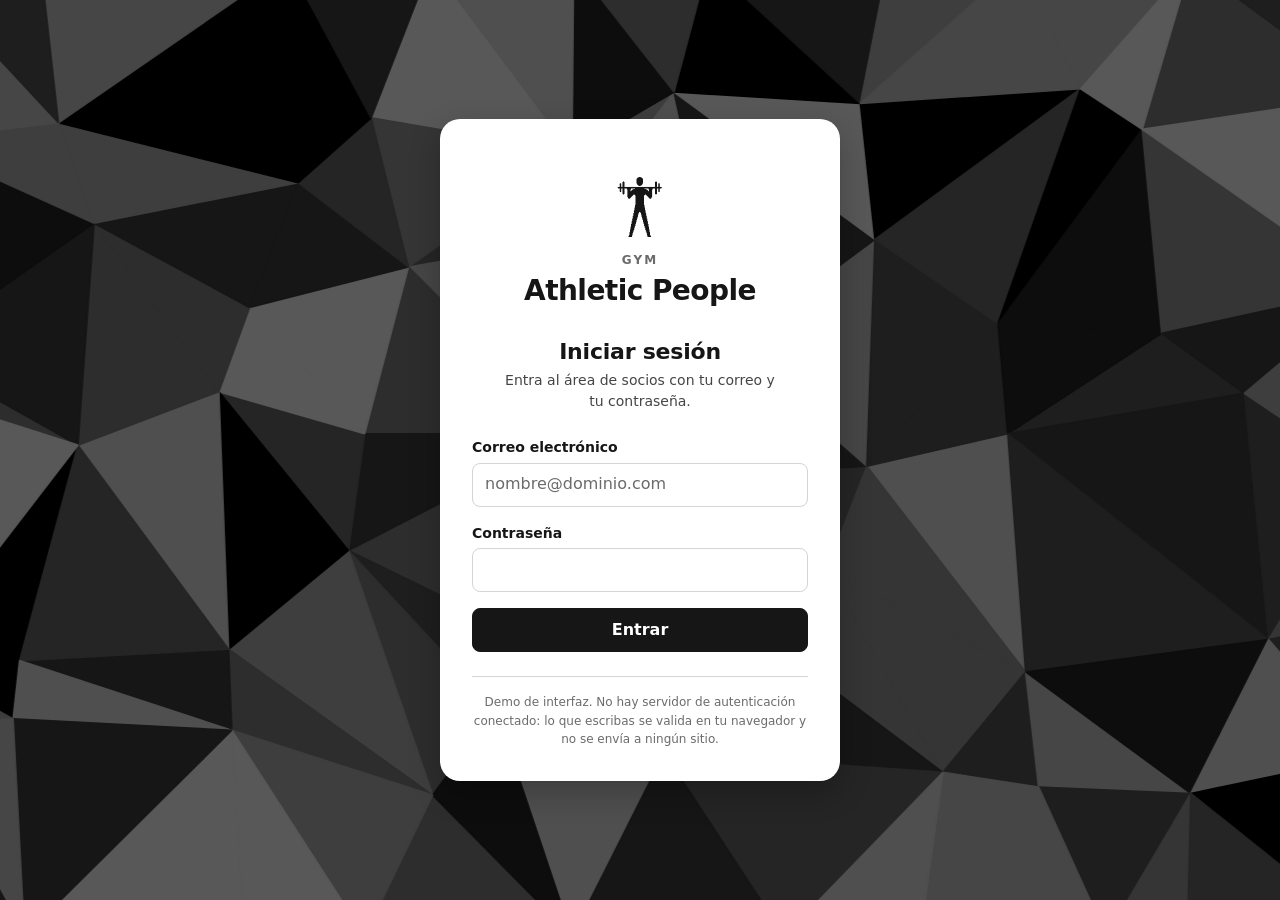
<file: index.html>
<!doctype html>
<html lang="es">
  <head>
    <meta charset="utf-8">
    <meta name="viewport" content="width=device-width, initial-scale=1">
    <!-- Built by Pablo Nieto Pérez — wib.digital
         Need changes or a new build? https://www.fiverr.com/pablonietop -->
    <meta name="author" content="Pablo Nieto Pérez — wib.digital">
    <link rel="author" href="https://www.fiverr.com/pablonietop">

    <title>WIB - Athletic People Gym</title>
    <link rel="icon" href="favicon.ico" sizes="any">
    <link rel="icon" type="image/svg+xml" href="favicon.svg">
    <link rel="icon" type="image/png" href="favicon-96x96.png" sizes="96x96">
    <link rel="apple-touch-icon" href="apple-touch-icon.png">
    <meta name="description" content="Pantalla de acceso al área de socios de Athletic People Gym. Entra con tu correo y tu contraseña. Demo de interfaz responsive, sin servidor de autenticación.">
    <link rel="canonical" href="https://pablowib.github.io/Athletic-People-Gym/">

    <meta property="og:type" content="website">
    <meta property="og:title" content="Iniciar sesión | Athletic People Gym">
    <meta property="og:description" content="Pantalla de acceso al área de socios de Athletic People Gym. Entra con tu correo y tu contraseña. Demo de interfaz responsive, sin servidor de autenticación.">
    <meta property="og:url" content="https://pablowib.github.io/Athletic-People-Gym/">
    <meta property="og:image" content="https://pablowib.github.io/Athletic-People-Gym/assets/img/content/og-cover.png">

    <meta name="theme-color" content="#0d0d0d">
    <link rel="stylesheet" href="assets/css/base.css">
    <link rel="stylesheet" href="assets/css/layout.css">
    <link rel="stylesheet" href="assets/css/components.css">

    <script defer src="assets/js/modules/auth-form.js"></script>
    <script defer src="assets/js/main.js"></script>
    <script type="application/ld+json">
    {
      "@context": "https://schema.org",
      "@type": "Person",
      "name": "Pablo Nieto Pérez",
      "url": "https://wib.digital",
      "jobTitle": "Web Designer and Developer",
      "sameAs": [
        "https://www.fiverr.com/pablonietop",
        "https://www.linkedin.com/in/pablo-nieto-perez-39a530292"
      ]
    }
    </script>
  </head>

  <body>
    <main class="stage">
      <div class="card">
        <header class="brand">
          <img class="brand__mark" src="assets/img/logo/athletic-people-logo.webp" alt="" width="80" height="80">
          <p class="brand__kicker">Gym</p>
          <p class="brand__name">Athletic People</p>
        </header>

        <section class="auth">
          <div class="auth__heading">
            <h1>Iniciar sesión</h1>
            <p class="auth__subtitle">Entra al área de socios con tu correo y tu contraseña.</p>
          </div>

          <form class="auth__form" data-auth-form novalidate>
            <div class="field">
              <label class="field__label" for="email">Correo electrónico</label>
              <input
                class="field__input"
                id="email"
                type="email"
                name="email"
                autocomplete="email"
                inputmode="email"
                placeholder="nombre@dominio.com"
                aria-describedby="email-error"
                data-auth-field
                required>
              <span class="field__error" id="email-error" role="alert" hidden></span>
            </div>

            <div class="field">
              <label class="field__label" for="password">Contraseña</label>
              <input
                class="field__input"
                id="password"
                type="password"
                name="password"
                autocomplete="current-password"
                minlength="8"
                aria-describedby="password-error"
                data-auth-field
                required>
              <span class="field__error" id="password-error" role="alert" hidden></span>
            </div>

            <p class="status" data-auth-status role="status" hidden></p>

            <button class="button button--block" type="submit" data-auth-submit>Entrar</button>
          </form>

          <p class="auth__note">Demo de interfaz. No hay servidor de autenticación conectado: lo que escribas se valida en tu navegador y no se envía a ningún sitio.</p>
        </section>
      </div>
    </main>
</body>
</html>
</file>
<file: assets/css/base.css>
/* ==========================================================================
   base.css — design tokens, reset and typography
   ========================================================================== */

/* --------------------------------------------------------------------------
   Variables
   The palette is taken from the tones already present in the low-poly
   background (#000000 through #585858) plus the white of the sign-in card.
   No new hue is introduced: the project's identity is monochrome.
   -------------------------------------------------------------------------- */

:root {
  /* Ink */
  --color-ink: #161616;
  --color-ink-soft: #454545;
  --color-muted: #6b6b6b;

  /* Surfaces */
  --color-surface: #ffffff;
  --color-surface-sunken: #f4f4f5;
  --color-backdrop: #0d0d0d;

  /* Lines */
  --color-border: #d4d4d6;
  --color-border-hover: #8a8a8e;
  --color-border-focus: #161616;

  /* Feedback */
  --color-danger: #b42318;
  --color-danger-surface: #fef3f2;
  --color-success: #216e4e;
  --color-success-surface: #eef7f2;

  /* Spacing scale — 4 / 8 / 16 / 24 / 32 / 48 / 64 / 96 */
  --space-1: 0.25rem;
  --space-2: 0.5rem;
  --space-3: 1rem;
  --space-4: 1.5rem;
  --space-5: 2rem;
  --space-6: 3rem;
  --space-7: 4rem;
  --space-8: 6rem;

  /* Typography — one family, the system UI stack, so the page makes
     zero network requests for fonts */
  --font-sans: system-ui, -apple-system, "Segoe UI", roboto, "Helvetica Neue",
    arial, sans-serif;

  --text-xs: 0.75rem;
  --text-sm: 0.875rem;
  --text-base: 1rem;
  --text-lg: 1.125rem;
  --text-xl: 1.375rem;
  --text-2xl: 1.75rem;

  --leading-tight: 1.2;
  --leading-normal: 1.55;
  --tracking-wide: 0.08em;
  --tracking-wider: 0.18em;

  /* Line length ceiling for running text */
  --measure: 68ch;

  /* Radii */
  --radius-sm: 0.25rem;
  --radius-md: 0.5rem;
  --radius-lg: 0.75rem;
  --radius-xl: 1.25rem;

  /* Shadows — restrained; the card only needs to lift off the backdrop */
  --shadow-card: 0 1px 2px rgb(0 0 0 / 8%), 0 12px 32px rgb(0 0 0 / 24%);
  --shadow-focus: 0 0 0 3px rgb(22 22 22 / 15%);

  /* Motion */
  --transition-fast: 150ms ease;
  --transition-base: 200ms ease;
}

/* --------------------------------------------------------------------------
   Reset
   -------------------------------------------------------------------------- */

*,
*::before,
*::after {
  box-sizing: border-box;
}

* {
  margin: 0;
}

html {
  -webkit-text-size-adjust: 100%;
}

body {
  min-height: 100vh;
  min-height: 100dvh;
  font-family: var(--font-sans);
  font-size: var(--text-base);
  line-height: var(--leading-normal);
  color: var(--color-ink);
  background-color: var(--color-backdrop);
  -webkit-font-smoothing: antialiased;
}

img,
svg {
  display: block;
  max-width: 100%;
  height: auto;
}

input,
button,
textarea,
select {
  font: inherit;
  color: inherit;
}

button {
  cursor: pointer;
}

/* --------------------------------------------------------------------------
   Base typography
   -------------------------------------------------------------------------- */

h1,
h2,
h3 {
  line-height: var(--leading-tight);
  text-wrap: balance;
}

h1 {
  font-size: var(--text-xl);
  font-weight: 600;
  letter-spacing: -0.01em;
}

p {
  max-width: var(--measure);
  text-wrap: pretty;
}

a {
  color: var(--color-ink);
  text-decoration-thickness: 1px;
  text-underline-offset: 0.2em;
  transition: color var(--transition-fast);
}

a:hover {
  color: var(--color-ink-soft);
}

/* --------------------------------------------------------------------------
   Focus — visible on every interactive element, never removed
   -------------------------------------------------------------------------- */

:focus-visible {
  outline: 2px solid var(--color-border-focus);
  outline-offset: 2px;
  border-radius: var(--radius-sm);
}

/* --------------------------------------------------------------------------
   Utilities
   -------------------------------------------------------------------------- */

/* Visible to screen readers, not on screen */
.visually-hidden {
  position: absolute;
  width: 1px;
  height: 1px;
  padding: 0;
  overflow: hidden;
  clip-path: inset(50%);
  white-space: nowrap;
  border: 0;
}

/* --------------------------------------------------------------------------
   Reduced motion
   -------------------------------------------------------------------------- */

@media (prefers-reduced-motion: reduce) {
  *,
  *::before,
  *::after {
    animation-duration: 0.01ms !important;
    animation-iteration-count: 1 !important;
    transition-duration: 0.01ms !important;
    scroll-behavior: auto !important;
  }
}
</file>
<file: assets/css/layout.css>
/* ==========================================================================
   layout.css — page shell, backdrop and centring
   ========================================================================== */

/* --------------------------------------------------------------------------
   Backdrop

   The original animated `background-position` on <body>, which repaints the
   whole viewport on every frame. Here the same slow drift is produced by a
   fixed pseudo-element moved with `transform`, which the compositor handles
   on the GPU. The visual result is the same; the cost is not.
   -------------------------------------------------------------------------- */

body::before {
  content: "";
  position: fixed;
  inset: 0;
  z-index: -1;
  background-image: url("../img/content/low-poly-background.svg");
  background-repeat: no-repeat;
  background-position: center;
  background-size: cover;
  /* Overscan, so the drift never exposes an edge */
  transform: scale(1.08);
  animation: backdrop-drift 10s linear infinite alternate;
  will-change: transform;
}

@keyframes backdrop-drift {
  from {
    transform: translate3d(0, 0, 0) scale(1.08);
  }

  to {
    transform: translate3d(2.2%, -2.6%, 0) scale(1.08);
  }
}

/* --------------------------------------------------------------------------
   Stage — centres a single card in the viewport at any size
   -------------------------------------------------------------------------- */

.stage {
  display: grid;
  place-items: center;
  min-height: 100vh;
  min-height: 100dvh;
  padding: var(--space-4) var(--space-3);
}

/* --------------------------------------------------------------------------
   Media queries
   -------------------------------------------------------------------------- */

@media (min-width: 480px) {
  .stage {
    padding: var(--space-5) var(--space-4);
  }
}

@media (min-width: 768px) {
  .stage {
    padding: var(--space-6) var(--space-5);
  }
}
</file>
<file: assets/css/components.css>
/* ==========================================================================
   components.css — card, brand lockup, form controls, feedback
   ========================================================================== */

/* --------------------------------------------------------------------------
   Card
   -------------------------------------------------------------------------- */

.card {
  width: 100%;
  max-width: 25rem;
  padding: var(--space-5) var(--space-4) var(--space-4);
  background-color: var(--color-surface);
  border-radius: var(--radius-xl);
  box-shadow: var(--shadow-card);
}

/* --------------------------------------------------------------------------
   Brand lockup
   -------------------------------------------------------------------------- */

.brand {
  display: grid;
  justify-items: center;
  gap: var(--space-1);
  text-align: center;
}

.brand__mark {
  width: 80px;
  height: 80px;
}

.brand__kicker {
  font-size: var(--text-xs);
  font-weight: 600;
  letter-spacing: var(--tracking-wider);
  color: var(--color-muted);
  text-transform: uppercase;
}

.brand__name {
  font-size: var(--text-2xl);
  font-weight: 700;
  line-height: var(--leading-tight);
  letter-spacing: -0.02em;
  color: var(--color-ink);
}

/* --------------------------------------------------------------------------
   Auth block
   -------------------------------------------------------------------------- */

.auth {
  display: grid;
  gap: var(--space-4);
  margin-top: var(--space-5);
}

.auth__heading {
  display: grid;
  gap: var(--space-1);
  text-align: center;
}

.auth__subtitle {
  margin-inline: auto;
  font-size: var(--text-sm);
  color: var(--color-ink-soft);
}

.auth__form {
  display: grid;
  gap: var(--space-3);
}

.auth__note {
  padding-top: var(--space-3);
  margin-inline: auto;
  font-size: var(--text-xs);
  line-height: var(--leading-normal);
  color: var(--color-muted);
  text-align: center;
  border-top: 1px solid var(--color-border);
}

/* --------------------------------------------------------------------------
   Form field
   -------------------------------------------------------------------------- */

.field {
  display: grid;
  gap: var(--space-1);
}

.field__label {
  font-size: var(--text-sm);
  font-weight: 600;
  color: var(--color-ink);
}

.field__input {
  width: 100%;
  min-height: 44px;
  padding: var(--space-2) 0.75rem;
  color: var(--color-ink);
  background-color: var(--color-surface);
  border: 1px solid var(--color-border);
  border-radius: var(--radius-md);
  transition: border-color var(--transition-fast),
    box-shadow var(--transition-fast);
}

.field__input::placeholder {
  color: var(--color-muted);
}

.field__input:hover {
  border-color: var(--color-border-hover);
}

.field__input:focus-visible {
  border-color: var(--color-border-focus);
  outline: none;
  box-shadow: var(--shadow-focus);
}

.field__input[aria-invalid="true"] {
  border-color: var(--color-danger);
}

.field__input[aria-invalid="true"]:focus-visible {
  box-shadow: 0 0 0 3px rgb(180 35 24 / 15%);
}

.field__error {
  display: block;
  font-size: var(--text-xs);
  font-weight: 500;
  color: var(--color-danger);
}

.field__error[hidden] {
  display: none;
}

/* --------------------------------------------------------------------------
   Button
   -------------------------------------------------------------------------- */

.button {
  display: inline-flex;
  align-items: center;
  justify-content: center;
  min-height: 44px;
  padding: var(--space-2) var(--space-4);
  font-size: var(--text-base);
  font-weight: 600;
  color: var(--color-surface);
  background-color: var(--color-ink);
  border: 1px solid var(--color-ink);
  border-radius: var(--radius-md);
  transition: background-color var(--transition-base),
    border-color var(--transition-base), opacity var(--transition-base);
}

.button--block {
  width: 100%;
}

.button:hover {
  background-color: var(--color-ink-soft);
  border-color: var(--color-ink-soft);
}

.button:active {
  background-color: #000000;
  border-color: #000000;
}

.button:disabled {
  cursor: not-allowed;
  opacity: 0.6;
}

.button:disabled:hover {
  background-color: var(--color-ink);
  border-color: var(--color-ink);
}

/* Secondary — used on the 404 page */
.button--quiet {
  color: var(--color-ink);
  background-color: var(--color-surface);
  border-color: var(--color-border);
}

.button--quiet:hover {
  background-color: var(--color-surface-sunken);
  border-color: var(--color-border-hover);
}

.button--quiet:active {
  background-color: var(--color-surface-sunken);
  border-color: var(--color-ink);
}

/* --------------------------------------------------------------------------
   Status message
   -------------------------------------------------------------------------- */

.status {
  padding: var(--space-2) 0.75rem;
  font-size: var(--text-sm);
  border-radius: var(--radius-md);
}

.status[hidden] {
  display: none;
}

.status--info {
  color: var(--color-success);
  background-color: var(--color-success-surface);
  border: 1px solid rgb(33 110 78 / 25%);
}

.status--error {
  color: var(--color-danger);
  background-color: var(--color-danger-surface);
  border: 1px solid rgb(180 35 24 / 25%);
}

/* --------------------------------------------------------------------------
   Error page
   -------------------------------------------------------------------------- */

.error-page {
  display: grid;
  gap: var(--space-3);
  text-align: center;
}

.error-page__code {
  font-size: var(--text-2xl);
  font-weight: 700;
  letter-spacing: var(--tracking-wide);
  color: var(--color-muted);
}

.error-page__text {
  margin-inline: auto;
  font-size: var(--text-sm);
  color: var(--color-ink-soft);
}

.error-page__action {
  margin-top: var(--space-2);
}

/* --------------------------------------------------------------------------
   Media queries
   -------------------------------------------------------------------------- */

@media (min-width: 480px) {
  .card {
    padding: var(--space-6) var(--space-5) var(--space-5);
  }

  .brand__name {
    font-size: var(--text-2xl);
  }
}
</file>
